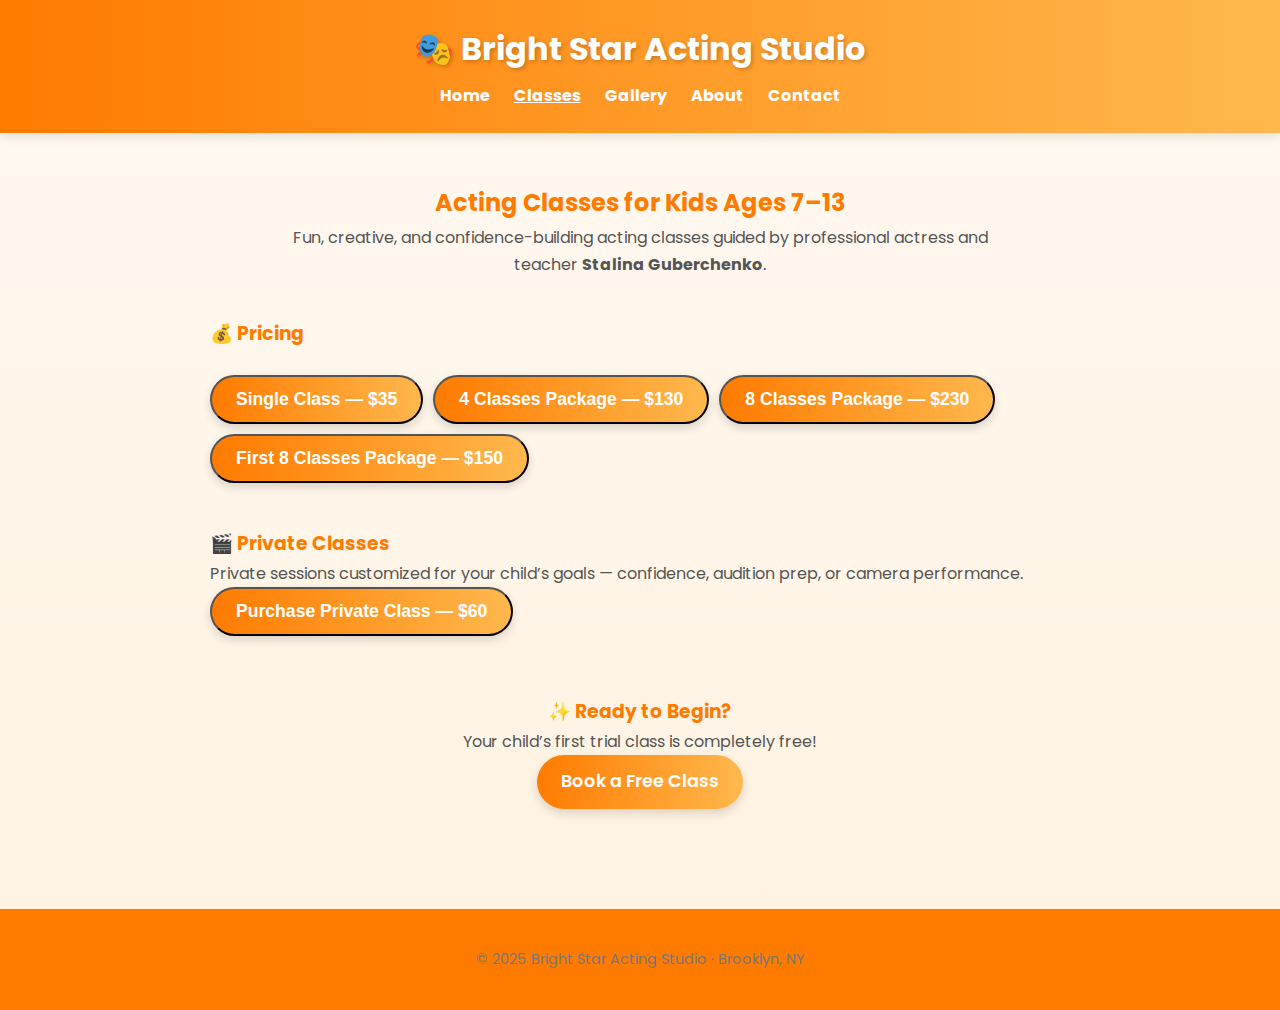
<file: classes.html>
<!DOCTYPE html>
<html lang="en">
<head>
  <meta charset="UTF-8" />
  <meta name="viewport" content="width=device-width, initial-scale=1.0" />
  <title>Acting Classes & Pricing — Bright Star Acting Studio Brooklyn, NY</title>
  <meta name="description" content="Explore acting classes for kids ages 7–13 at Bright Star Acting Studio in Brooklyn. Small groups, fun atmosphere, and professional teaching. First trial class is free!">
  <link rel="canonical" href="https://brightstaracting.github.io/brightstaracting/classes.html" />
  <link href="https://fonts.googleapis.com/css2?family=Poppins:wght@400;600&display=swap" rel="stylesheet" />
  <link rel="stylesheet" href="styles.css" />

  <style>
    .btn {
      background: linear-gradient(90deg, #ff7b00, #ffb84d);
      color: white;
      padding: 12px 24px;
      border-radius: 999px;
      text-decoration: none;
      font-weight: 600;
      display: inline-block;
      transition: transform 0.2s ease, background 0.3s ease;
      box-shadow: 0 4px 10px rgba(0, 0, 0, 0.15);
      cursor: pointer;
    }
    .btn:hover { transform: translateY(-3px); background: linear-gradient(90deg, #ff922e, #ffc366); }

    @media (max-width: 600px) { .btn { display: block; width: 100%; text-align: center; } }

    /* Popup styles */
    .modal {
      display: none;
      position: fixed;
      z-index: 9999;
      left: 0;
      top: 0;
      width: 100%;
      height: 100%;
      background-color: rgba(0,0,0,0.6);
      justify-content: center;
      align-items: center;
    }
    .modal-content {
      background: #fff9f2;
      padding: 25px 30px;
      border-radius: 16px;
      max-width: 500px;
      text-align: center;
      box-shadow: 0 5px 20px rgba(0,0,0,0.3);
      font-family: "Poppins", sans-serif;
      animation: fadeIn 0.3s ease;
    }
    @keyframes fadeIn {
      from { opacity: 0; transform: scale(0.9); }
      to { opacity: 1; transform: scale(1); }
    }
    .close-btn {
      background: #ff7b00;
      color: white;
      border: none;
      border-radius: 999px;
      padding: 10px 20px;
      margin-top: 20px;
      font-weight: 600;
      cursor: pointer;
      transition: background 0.3s ease;
    }
    .close-btn:hover { background: #ff922e; }
  </style>
</head>

<body>
  <header>
    <h1>🎭 Bright Star Acting Studio</h1>
    <nav>
      <a href="index.html">Home</a>
      <a href="classes.html" style="text-decoration: underline;">Classes</a>
      <a href="gallery.html">Gallery</a>
      <a href="about.html">About</a>
      <a href="contact.html">Contact</a>
    </nav>
  </header>

  <main class="container" style="max-width:900px; margin:0 auto; padding:50px 20px; line-height:1.7;">
    <h2 style="text-align:center; color:#ff7b00;">Acting Classes for Kids <span>Ages 7–13</span></h2>
    <p style="text-align:center; color:#555; max-width:700px; margin:0 auto 40px;">
      Fun, creative, and confidence-building acting classes guided by professional actress and teacher <strong>Stalina Guberchenko</strong>.
    </p>

    <section style="margin-bottom:45px;">
      <h3 style="color:#ff7b00;">💰 Pricing</h3>
      <div style="margin-top:25px; display:flex; flex-wrap:wrap; gap:10px;">
        <button class="btn" onclick="openModal('Single Class', 35)">Single Class — $35</button>
        <button class="btn" onclick="openModal('4 Classes Package', 130)">4 Classes Package — $130</button>
        <button class="btn" onclick="openModal('8 Classes Package', 230)">8 Classes Package — $230</button>
        <button class="btn" onclick="openModal('First 8 Classes Package (Discount)', 150)">First 8 Classes Package — $150</button>
      </div>
    </section>

    <section style="margin-bottom:60px;">
      <h3 style="color:#ff7b00;">🎬 Private Classes</h3>
      <p style="color:#555;">Private sessions customized for your child’s goals — confidence, audition prep, or camera performance.</p>
      <button class="btn" onclick="openModal('Private Class', 60)">Purchase Private Class — $60</button>
    </section>

    <section style="text-align:center; margin-top:60px;">
      <h3 style="color:#ff7b00;">✨ Ready to Begin?</h3>
      <p style="color:#555;">Your child’s first trial class is completely free!</p>
      <a href="index.html#book-class" class="btn">Book a Free Class</a>
    </section>
  </main>

  <!-- MODAL -->
  <div id="paymentModal" class="modal">
    <div class="modal-content">
      <h3 style="color:#ff7b00; margin-bottom:10px;">Payment Instructions</h3>
      <p id="classType" style="font-weight:600; color:#333; margin-bottom:15px;"></p>
      <p id="paymentText" style="color:#555; line-height:1.6;"></p>
      <button class="close-btn" onclick="closeModal()">Close</button>
    </div>
  </div>

  <footer style="text-align:center; color:#777; padding:40px 12px;">
    © 2025 Bright Star Acting Studio · Brooklyn, NY
  </footer>

  <script>
    function openModal(className, amount) {
      document.getElementById('paymentModal').style.display = 'flex';
      document.getElementById('classType').innerText = className + ' — $' + amount;
      document.getElementById('paymentText').innerHTML = `
        To pay for <strong>${className}</strong>, please send <strong>$${amount}</strong> via <strong>Zelle</strong> to:<br><br>
        📱 <strong>347-461-7236</strong><br>
        ✉️ <strong>stalina.guberchenko@gmail.com</strong><br><br>
        After payment, please send a <strong>confirmation screenshot</strong> to:<br>
        📸 <strong>347-461-7236</strong> (text) or<br>
        💌 <strong>brightstaractingstudio@gmail.com</strong><br><br>
        Include your <strong>child’s name</strong> and <strong>class start date</strong> in the message.
      `;
    }

    function closeModal() {
      document.getElementById('paymentModal').style.display = 'none';
    }

    window.onclick = function(event) {
      const modal = document.getElementById('paymentModal');
      if (event.target == modal) modal.style.display = 'none';
    }
  </script>
</body>
</html>
</file>
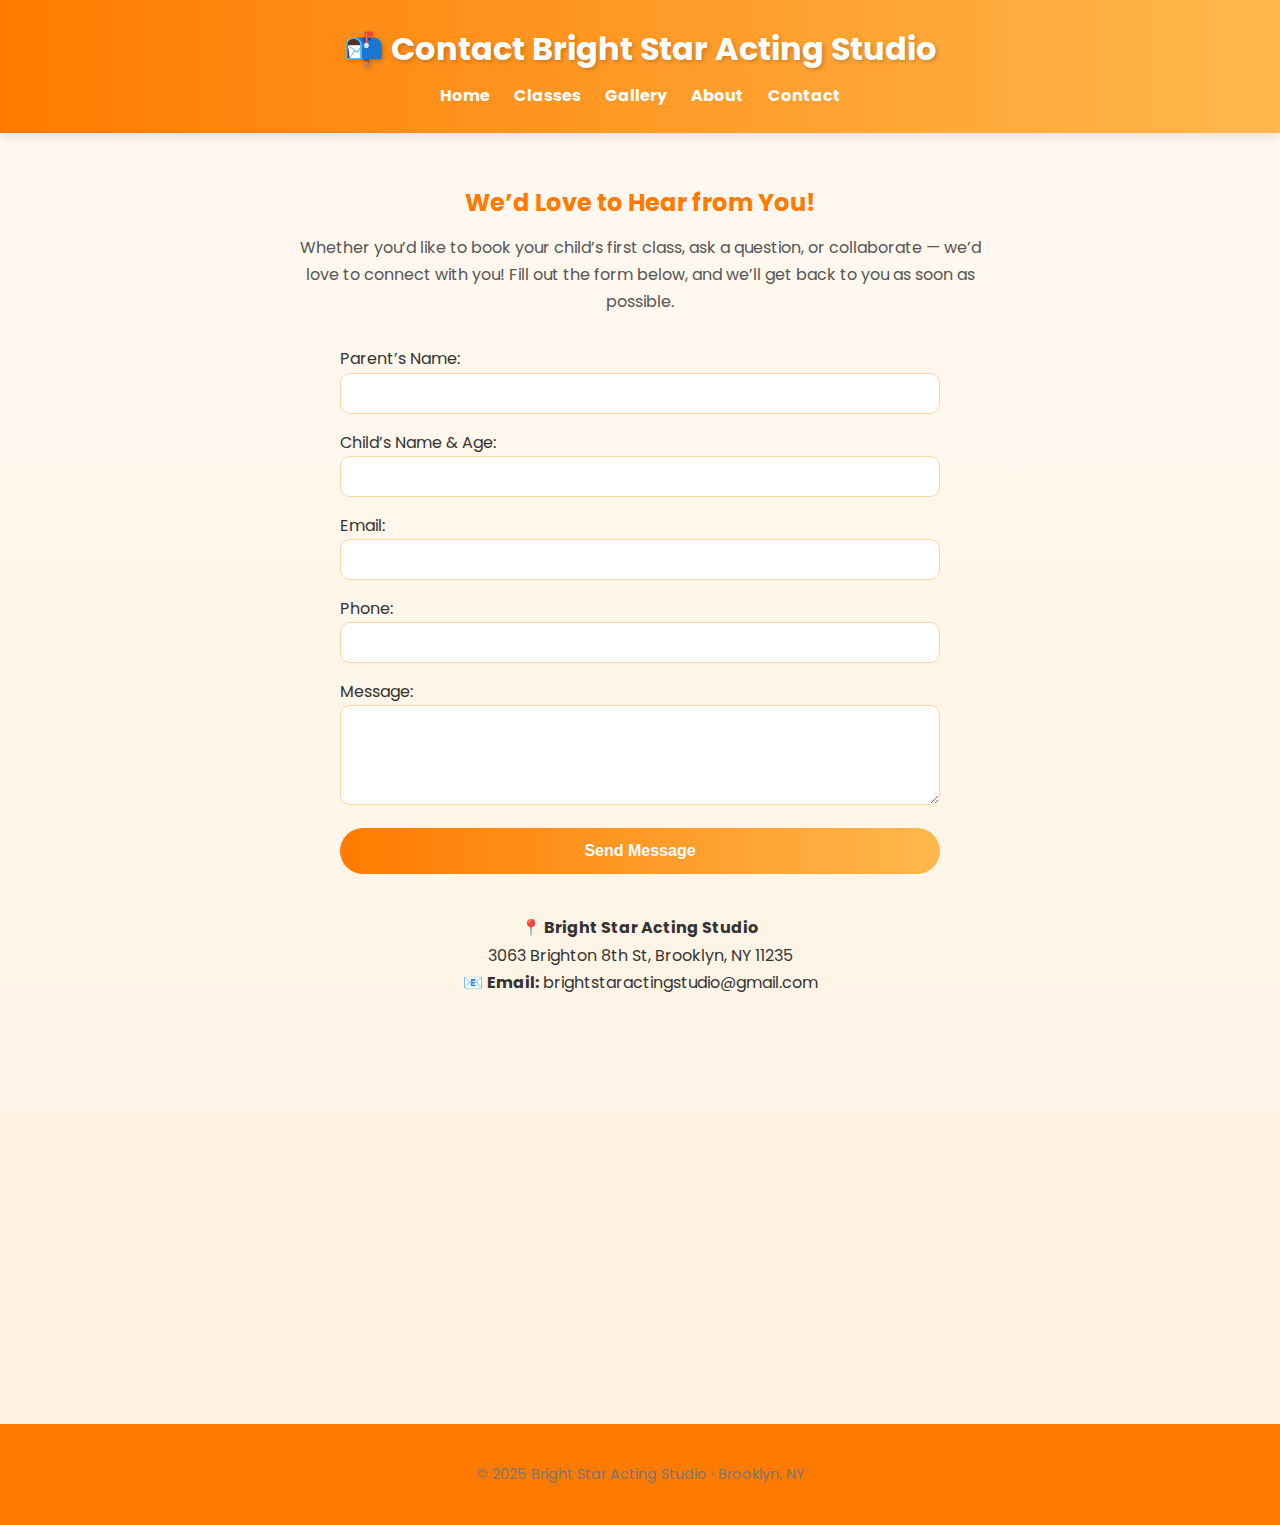
<file: contact.html>
<!DOCTYPE html>
<html lang="en">
<head>
  <meta charset="UTF-8" />
  <meta name="viewport" content="width=device-width, initial-scale=1.0" />
  <title>Contact — Bright Star Acting Studio</title>
  <link href="https://fonts.googleapis.com/css2?family=Poppins:wght@400;600&display=swap" rel="stylesheet">
  <link rel="stylesheet" href="styles.css" />
</head>

<body>
  <header>
    <h1>📬 Contact Bright Star Acting Studio</h1>
    <nav>
      <a href="index.html">Home</a>
      <a href="classes.html">Classes</a>
      <a href="gallery.html">Gallery</a>
      <a href="about.html">About</a>
      <a href="contact.html">Contact</a>
    </nav>
  </header>

  <main style="max-width:800px; margin:0 auto; padding:50px 20px; text-align:center; line-height:1.7;">
    <h2 style="color:#ff7b00; margin-bottom:10px;">We’d Love to Hear from You!</h2>
    <p style="max-width:700px; margin:0 auto 30px; color:#555;">
      Whether you’d like to book your child’s first class, ask a question, or collaborate — 
      we’d love to connect with you! Fill out the form below, and we’ll get back to you as soon as possible.
    </p>

    <form action="https://formspree.io/f/xrbyyopy" method="POST" style="display:grid; gap:15px; text-align:left; max-width:600px; margin:0 auto;">
      <label>Parent’s Name:
        <input type="text" name="Parent Name" required style="width:100%; padding:12px 15px; border:1px solid #ffd6a0; border-radius:10px;">
      </label>
      <label>Child’s Name & Age:
        <input type="text" name="Child Name and Age" required style="width:100%; padding:12px 15px; border:1px solid #ffd6a0; border-radius:10px;">
      </label>
      <label>Email:
        <input type="email" name="Email" required style="width:100%; padding:12px 15px; border:1px solid #ffd6a0; border-radius:10px;">
      </label>
      <label>Phone:
        <input type="text" name="Phone" style="width:100%; padding:12px 15px; border:1px solid #ffd6a0; border-radius:10px;">
      </label>
      <label>Message:
        <textarea name="Message" style="width:100%; padding:12px 15px; border:1px solid #ffd6a0; border-radius:10px; min-height:100px;"></textarea>
      </label>
      <button type="submit" style="background:linear-gradient(90deg,#ff7b00,#ffb84d); color:white; border:none; border-radius:999px; padding:14px 24px; font-weight:600; cursor:pointer; font-size:1rem; transition:transform 0.2s;">
        Send Message
      </button>
    </form>

    <div style="margin-top:40px; color:#333;">
      <p><strong>📍 Bright Star Acting Studio</strong><br>
      3063 Brighton 8th St, Brooklyn, NY 11235</p>
      <p>📧 <strong>Email:</strong> brightstaractingstudio@gmail.com</p>
    </div>

    <iframe
      src="https://www.google.com/maps?q=3063+Brighton+8th+St,+Brooklyn,+NY+11235&output=embed"
      width="100%" height="300" style="border:0; border-radius:10px; margin-top:20px;" allowfullscreen>
    </iframe>
  </main>

  <footer style="text-align:center; color:#777; padding:40px 12px;">
    © 2025 Bright Star Acting Studio · Brooklyn, NY
  </footer>
</body>
</html>
</file>
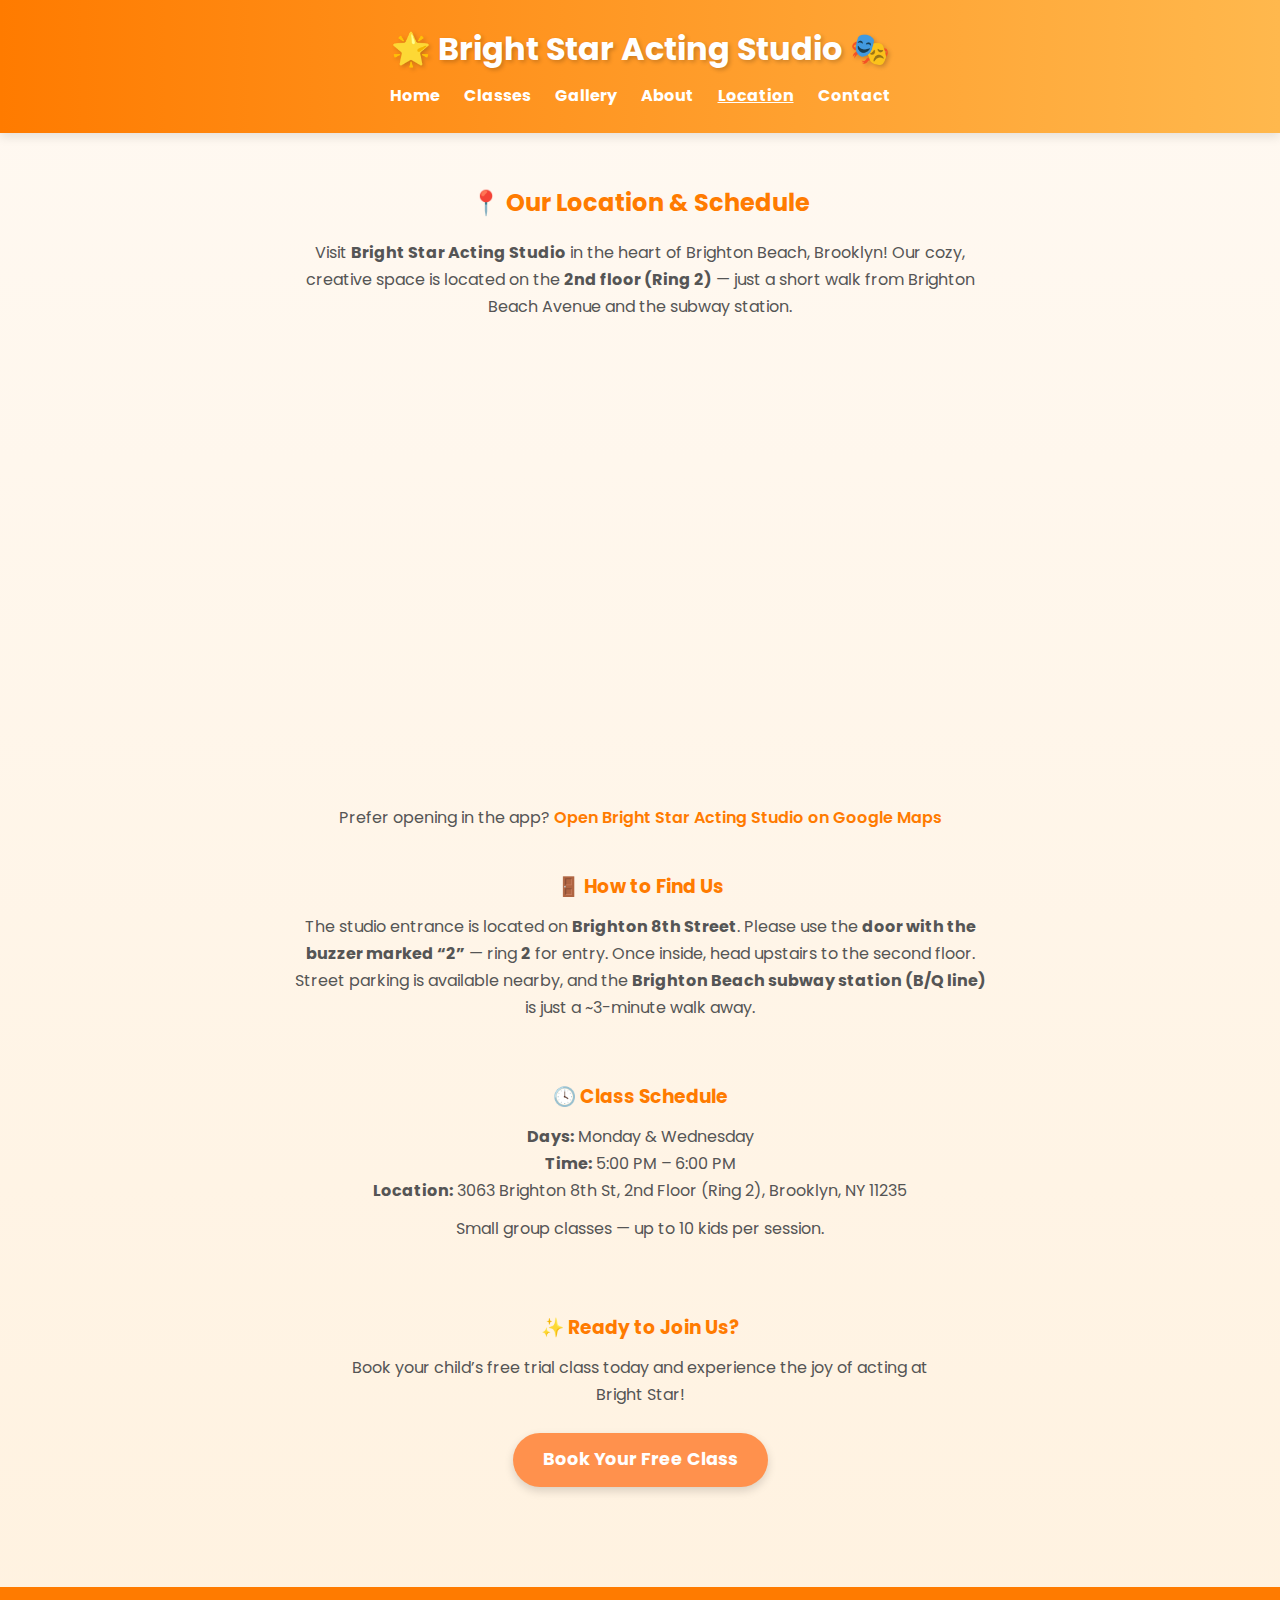
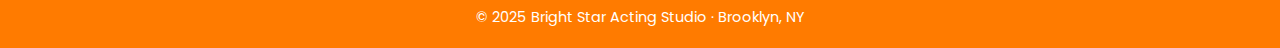
<file: location.html>
<!DOCTYPE html>
<html lang="en">
<head>
  <meta charset="UTF-8" />
  <meta name="viewport" content="width=device-width, initial-scale=1.0" />
  <title>Location & Schedule — Bright Star Acting Studio Brooklyn, NY</title>

  <meta name="description" content="Find Bright Star Acting Studio in Brooklyn, NY — located on the 2nd floor (Ring 2) at 3063 Brighton 8th St. View our schedule and map for kids’ acting classes every Monday and Wednesday from 5–6 PM." />
  <meta name="keywords" content="Bright Star Acting Studio Brooklyn, acting classes for kids, Brighton Beach acting school, acting schedule, kids acting map, acting lessons near me" />
  <link rel="canonical" href="https://brightstaracting.github.io/brightstaracting/location.html" />

  <link href="https://fonts.googleapis.com/css2?family=Poppins:wght@400;600&display=swap" rel="stylesheet" />
  <link rel="stylesheet" href="styles.css" />
</head>

<body>
  <!-- ===== HEADER ===== -->
  <header>
    <h1>🌟 Bright Star Acting Studio 🎭</h1>
    <nav>
      <a href="index.html">Home</a>
      <a href="classes.html">Classes</a>
      <a href="gallery.html">Gallery</a>
      <a href="about.html">About</a>
      <a href="location.html" style="text-decoration: underline;">Location</a>
      <a href="contact.html">Contact</a>
    </nav>
  </header>

  <!-- ===== MAIN CONTENT ===== -->
  <main style="max-width:900px; margin:0 auto; padding:50px 20px; text-align:center; line-height:1.7;">
    <h2 style="color:#ff7b00; margin-bottom:15px;">📍 Our Location & Schedule</h2>
    <p style="color:#555; margin-bottom:35px; max-width:700px; margin-left:auto; margin-right:auto;">
      Visit <strong>Bright Star Acting Studio</strong> in the heart of Brighton Beach, Brooklyn!  
      Our cozy, creative space is located on the <strong>2nd floor (Ring 2)</strong> — just a short walk from Brighton Beach Avenue and the subway station.
    </p>

    <!-- Live Google Map Embed -->
    <div style="margin-bottom:40px;">
      <iframe
        src="https://www.google.com/maps?q=3063+Brighton+8th+St,+Brooklyn,+NY+11235&output=embed"
        width="100%"
        height="400"
        style="border:0; border-radius:12px;"
        allowfullscreen
        loading="lazy"
        referrerpolicy="no-referrer-when-downgrade">
      </iframe>
    </div>

    <!-- Simple Google Maps link -->
    <p style="margin:0 auto 10px; max-width:700px; color:#555;">
      Prefer opening in the app?
      <a 
        href="https://www.google.com/maps/place/3063+Brighton+8th+St,+Brooklyn,+NY+11235/"
        target="_blank"
        rel="noopener noreferrer"
        style="color:#ff7b00; font-weight:600; text-decoration:none;"
      >
        Open Bright Star Acting Studio on Google Maps
      </a>
    </p>

    <!-- Directions Note -->
    <section style="margin-top:40px;">
      <h3 style="color:#ff7b00;">🚪 How to Find Us</h3>
      <p style="color:#555; max-width:700px; margin:10px auto 0;">
        The studio entrance is located on <strong>Brighton 8th Street</strong>.  
        Please use the <strong>door with the buzzer marked “2”</strong> — ring <strong>2</strong> for entry.  
        Once inside, head upstairs to the second floor.  
        Street parking is available nearby, and the <strong>Brighton Beach subway station (B/Q line)</strong> is just a ~3-minute walk away.
      </p>
    </section>

    <!-- Schedule -->
    <section style="margin-top:60px;">
      <h3 style="color:#ff7b00;">🕓 Class Schedule</h3>
      <p style="color:#555; margin-top:10px;">
        <strong>Days:</strong> Monday & Wednesday<br>
        <strong>Time:</strong> 5:00 PM – 6:00 PM<br>
        <strong>Location:</strong> 3063 Brighton 8th St, 2nd Floor (Ring 2), Brooklyn, NY 11235
      </p>
      <p style="color:#555; margin-top:10px;">
        Small group classes — up to 10 kids per session.
      </p>
    </section>

    <!-- Call to Action -->
    <section style="text-align:center; margin-top:70px;">
      <h3 style="color:#ff7b00;">✨ Ready to Join Us?</h3>
      <p style="color:#555; max-width:600px; margin:10px auto 25px;">
        Book your child’s free trial class today and experience the joy of acting at Bright Star!
      </p>
      <a href="index.html#book-class" class="btn">Book Your Free Class</a>
    </section>
  </main>

  <!-- ===== FOOTER ===== -->
  <footer>
    © 2025 Bright Star Acting Studio · Brooklyn, NY
  </footer>
</body>
</html>
</file>
<file: styles.css>
/* ===== RESET ===== */
* {
  margin: 0;
  padding: 0;
  box-sizing: border-box;
}

/* ===== BODY ===== */
body {
  font-family: "Poppins", "Comic Sans MS", sans-serif;
  background: linear-gradient(180deg, #fff9f2 0%, #fff2e0 100%);
  color: #333;
  min-height: 100vh;
  position: relative;
  overflow-x: hidden;
}

/* ===== HEADER ===== */
header {
  background: linear-gradient(to right, #ff7b00, #ffb84d);
  color: white;
  text-align: center;
  padding: 25px 10px;
  box-shadow: 0 4px 10px rgba(0, 0, 0, 0.1);
}

header h1 {
  font-size: 2rem;
  text-shadow: 2px 2px 4px rgba(0, 0, 0, 0.2);
}

nav {
  margin-top: 10px;
}

nav a {
  margin: 0 10px;
  color: white;
  text-decoration: none;
  font-weight: bold;
  transition: 0.3s;
}

nav a:hover {
  text-decoration: underline;
  color: #fff8e7;
}

/* ===== HERO ===== */
.hero {
  text-align: center;
  padding: 100px 20px;
  background-image: 
    linear-gradient(rgba(255, 145, 77, 0.6), rgba(255, 145, 77, 0.6)),
    url("/brightstaracting/gallery/star.6.jpg?v=2");
  background-size: cover;
  background-position: center;
  color: white;
  border-bottom: 4px solid #ffb380;
  animation: fadeInHero 1s ease;
}

@keyframes fadeInHero {
  from { opacity: 0; transform: scale(1.05); }
  to { opacity: 1; transform: scale(1); }
}

.hero h2 {
  font-size: 2rem;
  margin-bottom: 10px;
}

.hero p {
  font-size: 1.2rem;
  max-width: 600px;
  margin: 0 auto 20px auto;
  text-shadow: 1px 1px 4px rgba(0, 0, 0, 0.4);
}

/* ===== BUTTONS ===== */
.btn {
  background: #ff914d;
  color: white;
  padding: 12px 30px;
  border-radius: 30px;
  text-decoration: none;
  font-size: 1.1rem;
  font-weight: bold;
  transition: all 0.3s ease;
  box-shadow: 0 4px 10px rgba(0, 0, 0, 0.15);
  display: inline-block;
}

.btn:hover {
  background: #ffb380;
  transform: scale(1.07);
}

/* ===== CARD SECTION ===== */
.card {
  background: #fff;
  border-radius: 15px;
  width: 85%;
  max-width: 800px;
  margin: 40px auto;
  padding: 30px;
  box-shadow: 0 4px 12px rgba(0, 0, 0, 0.1);
  text-align: center;
  animation: fadeIn 0.8s ease;
}

.card h3 {
  color: #ff7b00;
  margin-bottom: 15px;
  font-size: 1.5rem;
}

.card p {
  font-size: 1.1rem;
  line-height: 1.5;
  margin-bottom: 15px;
}

/* ===== GALLERY STYLES ===== */
.gallery {
  display: flex;
  flex-wrap: wrap;
  justify-content: center;
  gap: 20px;
  padding: 25px;
}

.gallery img {
  width: 280px;
  border-radius: 12px;
  box-shadow: 0 5px 12px rgba(0, 0, 0, 0.1);
  transition: transform 0.3s ease, box-shadow 0.3s ease;
}

.gallery img:hover {
  transform: scale(1.05);
  box-shadow: 0 6px 16px rgba(0, 0, 0, 0.2);
}

/* ===== FOOTER ===== */
footer {
  background: #ff7b00;
  color: white;
  text-align: center;
  padding: 20px;
  font-size: 0.9rem;
  margin-top: 50px;
}

/* ===== MOBILE RESPONSIVE ===== */
@media (max-width: 768px) {
  header h1 {
    font-size: 1.5rem;
  }

  .hero h2 {
    font-size: 1.5rem;
  }

  .hero p {
    font-size: 1rem;
  }

  .card {
    width: 90%;
    padding: 20px;
  }

  .gallery img {
    width: 90%;
  }
}
</file>
